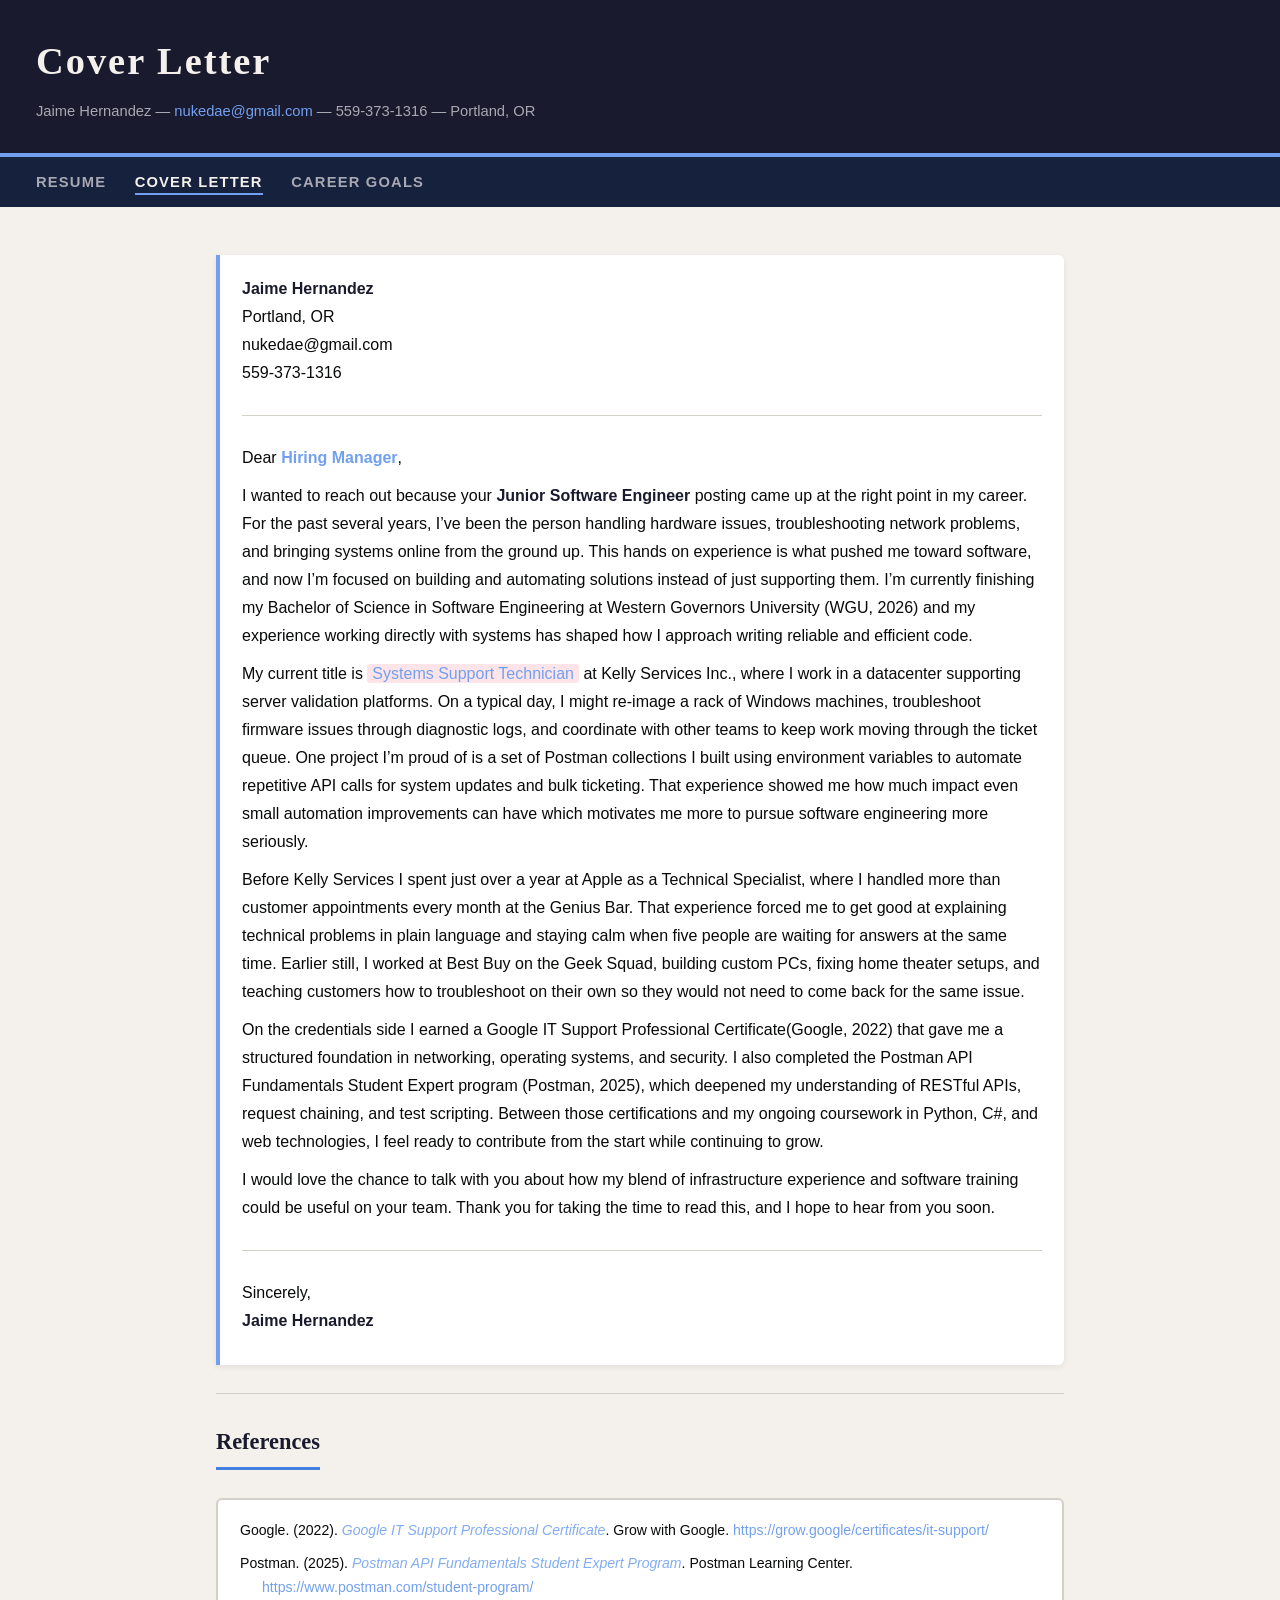
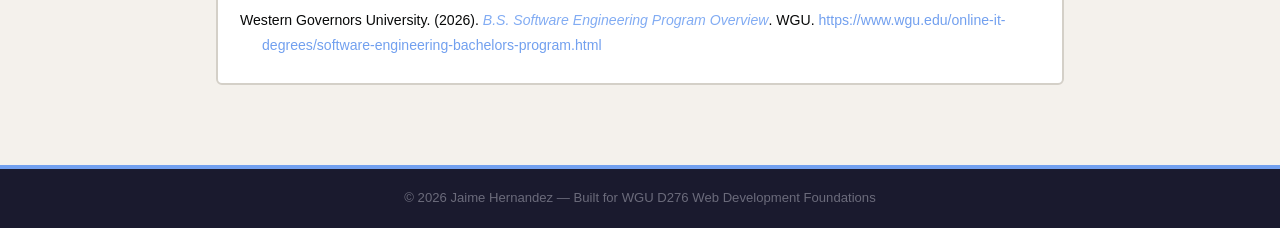
<file: cover-letter.html>
<!DOCTYPE html>
<html lang="en">
<head>
    <meta charset="UTF-8">
    <meta name="viewport" content="width=device-width, initial-scale=1.0">
    <title>Jaime Hernandez | Cover Letter</title>
    <!-- Same external stylesheet used across all pages for consistent styling -->
    <link rel="stylesheet" href="style.css">
</head>
<body>
    <!-- Page header with title and contact bar-->
    <header>
        <h1 id="site-title">Cover Letter</h1>
        <p class="contact-bar">
            Jaime Hernandez &mdash;
            <a href="mailto:nukedae@gmail.com">nukedae@gmail.com</a> &mdash;
            <span>559-373-1316</span> &mdash;
            Portland, OR
        </p>
    </header>
    <!-- Navigation - same links on every page so users can move between them -->
    <nav>
        <a href="resume.html">Resume</a>
        <a href="cover-letter.html" class="nav-active">Cover Letter</a>
        <a href="career-goals.html">Career Goals</a>
    </nav>

    <main>
        <!-- The cover letter body lives inside a section and article  for semantic meaning-->
        <section class="section-block">

            <article>
                <!-- Sender info block -->
                <p>
                    <strong>Jaime Hernandez</strong><br>
                    Portland, OR<br>
                    nukedae@gmail.com<br>
                    559-373-1316
                </p>

                <hr>
                <!-- Greeting - span used to highlight the recipient-->
                <p>Dear <span class="accent-text">Hiring Manager</span>,</p>
                <p>
                  I wanted to reach out because your <strong>Junior Software Engineer</strong> posting
                   came up at the right point in my career. For the past several years, I’ve been the 
                   person handling hardware issues, troubleshooting network problems, and bringing systems
                    online from the ground up. This hands on experience is what pushed me toward software,
                    and now I’m focused on building and automating solutions instead of just supporting them.
                    I’m currently finishing my Bachelor of Science in Software Engineering at
                    Western Governors University (WGU, 2026) and my experience working directly with
                    systems has shaped how I approach writing reliable and efficient code.
                </p>
                <!-- Current role details -->
                <p>
                  My current title is <mark>Systems Support Technician</mark> at Kelly Services Inc., where 
                  I work in a datacenter supporting server validation platforms. On a typical day, I might 
                  re-image a rack of Windows machines, troubleshoot firmware issues through diagnostic logs, 
                  and coordinate with other teams to keep work moving through the ticket queue. One project 
                  I’m proud of is a set of Postman collections I built using environment variables 
                  to automate repetitive API calls for system updates and bulk ticketing. That experience
                showed me how much impact even small automation improvements can have which motivates me more
                to pursue software engineering more seriously.
                </p>
                <!-- Previous roles -->
                <p>
                    Before Kelly Services I spent just over a year at Apple as a Technical
                    Specialist, where I handled more than
                    customer appointments every month at the
                    Genius Bar. That experience forced me to get good at explaining technical
                    problems in plain language and staying calm when five people are waiting for
                    answers at the same time. Earlier still, I worked at Best Buy on the Geek
                    Squad, building custom PCs, fixing home theater setups, and teaching customers
                    how to troubleshoot on their own so they would not need to come back for the
                    same issue.
                </p>
                <!-- Certification Paragraph -->
                <p>
                    On the credentials side I earned a Google IT Support Professional
                    Certificate(Google, 2022) that gave me a structured foundation in
                    networking, operating systems, and security. I also completed the
                    Postman API Fundamentals Student Expert program (Postman,
                    2025), which deepened my understanding of RESTful APIs, request chaining,
                    and test scripting. Between those certifications and my ongoing coursework
                    in Python, C#, and web technologies, I feel ready to
                    contribute from the start while continuing to grow.
                </p>
                <!-- Closing paragraph -->
                <p>
                    I would love the chance to talk with you about how my blend of infrastructure
                    experience and software training could be useful on your team. Thank you for
                    taking the time to read this, and I hope to hear from you soon.
                </p>

                <hr>

                <p>
                    Sincerely,<br>
                    <strong>Jaime Hernandez</strong>
                </p>
            </article>

        </section>

        <hr>
        <!-- References Section - APA format entries to satisfy Rubric F (sources) -->
        <section class="section-block">
            <h2>References</h2>
            <div class="references-block">
                <p>
                    Google. (2022). <em>Google IT Support Professional Certificate</em>.
                    Grow with Google.
                    <a href="https://grow.google/certificates/it-support/" target="_blank">https://grow.google/certificates/it-support/</a>
                </p>
                <p>
                    Postman. (2025). <em>Postman API Fundamentals Student Expert Program</em>.
                    Postman Learning Center.
                    <a href="https://www.postman.com/student-program/" target="_blank">https://www.postman.com/student-program/</a>
                </p>
                <p>
                    Western Governors University. (2026). <em>B.S. Software Engineering Program
                    Overview</em>. WGU.
                    <a href="https://www.wgu.edu/online-it-degrees/software-engineering-bachelors-program.html" target="_blank">https://www.wgu.edu/online-it-degrees/software-engineering-bachelors-program.html</a>
                </p>
            </div>
        </section>

    </main>

    <footer>
        <p>&copy; 2026 Jaime Hernandez &mdash; Built for WGU D276 Web Development Foundations</p>
    </footer>

</body>
</html>
</file>
<file: style.css>
/* ================================================
   JAIME HERNANDEZ — PERSONAL PORTFOLIO
   WGU D276 — Web Development Foundations

   Color scheme:
     Midnight Navy (#1a1a2e) — headers, nav, footer
     Sky Blue (#72a0ef) — accents, borders, links
     Warm Cream (#f4f1ec) — page background
     Near Black (#080909) — body text
   ================================================ */

/* Reset default browser spacing so everything starts clean */
* {
    margin: 0;
    padding: 0;
    box-sizing: border-box;
}

/* Smooth scrolling when clicking anchor links */
html {
    scroll-behavior: smooth;
}

/* Base font and color for the whole page */
body {
    font-family: 'Segoe UI', Tahoma, Geneva, Verdana, sans-serif;
    background-color: #f4f1ec;
    color: #080909;
    line-height: 1.75;
}

/* --- HEADER & NAVIGATION --- */

header {
    background-color: #1a1a2e;
    color: #f4f1ec;
    padding: 28px 36px 18px 36px;
    border-bottom: 4px solid #72a0ef;
}

nav {
    background-color: #16213e;
    padding: 11px 36px;
}

/* Nav links are uppercase and spaced out for readability */
nav a {
    color: #a8a8b3;
    text-decoration: none;
    margin-right: 24px;
    font-size: 0.92em;
    font-weight: 600;
    letter-spacing: 1.2px;
    text-transform: uppercase;
    padding-bottom: 3px;
    border-bottom: 2px solid transparent;
    transition: color 0.25s, border-color 0.25s;
}

/* --- MAIN CONTENT AREA --- */

main {
    max-width: 920px;
    margin: 0 auto;
    padding: 32px 36px;
}

/* --- FOOTER --- */

footer {
    background-color: #1a1a2e;
    color: #6b6b7b;
    text-align: center;
    padding: 18px 36px;
    font-size: 0.82em;
    margin-top: 40px;
    border-top: 4px solid #72a0ef;
}

/* --- HEADINGS --- */

/* h1 uses a serif font to contrast with the sans-serif body text */
h1 {
    font-family: Georgia, 'Times New Roman', serif;
    font-size: 2.4em;
    color: #f4f1ec;
    letter-spacing: 2px;
    margin-bottom: 4px;
}

/* Section headings get a blue underline accent */
h2 {
    font-family: Georgia, 'Times New Roman', serif;
    font-size: 1.4em;
    color: #1a1a2e;
    margin-bottom: 12px;
    padding-bottom: 6px;
    border-bottom: 3px solid #467fe2;
    display: inline-block;
}

h3 {
    font-size: 1.1em;
    color: #1a1a2e;
    margin-bottom: 2px;
}

/* h4 is used for company names — italic to visually separate from job titles */
h4 {
    font-size: 0.95em;
    color: #6b6b7b;
    font-weight: normal;
    font-style: italic;
    margin-bottom: 6px;
}

/* --- TEXT ELEMENTS --- */

p {
    margin-bottom: 10px;
}

a {
    color: #72a0ef;
    text-decoration: none;
    transition: color 0.2s;
}

/* --- TABLES --- */

table {
    width: 100%;
    border-collapse: collapse;
    margin: 14px 0 22px 0;
    border: 2px solid #1a1a2e;
}

th {
    background-color: #1a1a2e;
    color: #f4f1ec;
    padding: 10px 14px;
    text-align: left;
    font-size: 0.88em;
    text-transform: uppercase;
    letter-spacing: 0.8px;
}

td {
    padding: 9px 14px;
    border-bottom: 1px solid #d4d0c8;
    color: #2b2b3d;
}

caption {
    font-style: italic;
    color: #6b6b7b;
    text-align: left;
    margin-bottom: 6px;
    font-size: 0.88em;
}

hr {
    border: none;
    border-top: 1px solid #d4d0c8;
    margin: 28px 0;
}

strong {
    color: #1a1a2e;
}

em {
    color: #82acf3;
}

/* Mark element styled to look like a soft highlighter */
mark {
    background-color: #fce4e8;
    color: #72a0ef;
    padding: 1px 5px;
    border-radius: 3px;
}

/* --- ARTICLE CARDS --- */

/* Each job or content block gets a left-border accent and slight shadow */
article {
    background-color: #ffffff;
    border-left: 4px solid #72a0ef;
    border-radius: 0 6px 6px 0;
    padding: 20px 22px;
    margin: 16px 0;
    box-shadow: 0 2px 6px rgba(26, 26, 46, 0.08);
    transition: box-shadow 0.25s, transform 0.25s;
}

/* --- FORMS --- */

form {
    margin-top: 18px;
}

label {
    font-weight: 600;
    display: block;
    margin-top: 14px;
    margin-bottom: 4px;
    color: #2b2b3d;
    font-size: 0.92em;
}

/* All text inputs share the same base styling for consistency */
input[type="text"],
input[type="email"],
input[type="tel"],
textarea,
select {
    width: 100%;
    max-width: 500px;
    padding: 9px 12px;
    border: 2px solid #d4d0c8;
    border-radius: 4px;
    font-family: 'Segoe UI', Tahoma, Geneva, Verdana, sans-serif;
    font-size: 0.92em;
    background-color: #faf9f6;
    color: #2b2b3d;
    transition: border-color 0.2s;
}

textarea {
    min-height: 100px;
    resize: vertical;
}

/* Submit button stands out with a solid blue background */
input[type="submit"] {
    background-color: #72a0ef;
    color: #ffffff;
    padding: 10px 28px;
    border: none;
    border-radius: 4px;
    font-size: 0.95em;
    font-weight: 600;
    cursor: pointer;
    margin-top: 18px;
    letter-spacing: 0.5px;
    transition: background-color 0.2s, transform 0.15s;
}

/* --- MEDIA (AUDIO, VIDEO, IMAGES) --- */

video, audio {
    border-radius: 6px;
    border: 2px solid #d4d0c8;
    max-width: 100%;
}

/* --- Pseudo-class Selectors --- */

/* Underline slides in on hover for a subtle interactive feel */
nav a:hover {
    color: #72a0ef;
    border-bottom-color: #72a0ef;
}

a:hover {
    color: #86acec;
}

/* Button lifts slightly on hover for a tactile feel */
input[type="submit"]:hover {
    background-color: #72a0ef;
    transform: translateY(-1px);
}

/* Cards lift slightly on hover so they feel interactive */
article:hover {
    box-shadow: 0 4px 14px rgba(26, 26, 46, 0.14);
    transform: translateY(-2px);
}

/* Alternating row colors make the table easier to scan */
tr:nth-child(even) {
    background-color: #f4f1ec;
}

/* Border turns blue when an input is focused so the user knows where they are */
input[type="text"]:focus,
input[type="email"]:focus,
input[type="tel"]:focus,
textarea:focus,
select:focus {
    outline: none;
    border-color: #72a0ef;
}

/* --- Class Selectors --- */

.section-block {
    margin-bottom: 8px;
}

/* Blue accent for key phrases */
.accent-text {
    color: #72a0ef;
    font-weight: 600;
}

/* Subdued gray for dates and secondary info */
.muted-text {
    color: #6b6b7b;
    font-size: 0.9em;
}

.job-heading {
    color: #1a1a2e;
    font-weight: 700;
}

.date-line {
    color: #6b6b7b;
    font-size: 0.88em;
    margin-bottom: 8px;
}

/* Contact info bar in the header */
.contact-bar {
    font-size: 0.92em;
    color: #a8a8b3;
    margin-top: 4px;
}

.contact-bar a {
    color: #72a0ef
}

/* Stat cards displayed in a flex row */
.metric-row {
    display: flex;
    gap: 14px;
    margin: 18px 0;
    flex-wrap: wrap;
}

.metric-box {
    background-color: #ffffff;
    border: 2px solid #1a1a2e;
    border-radius: 6px;
    padding: 14px 18px;
    flex: 1;
    min-width: 120px;
    text-align: center;
}

.metric-value {
    font-size: 1.8em;
    font-weight: 700;
    color: #72a0ef;
    display: block;
    line-height: 1.2;
}

.metric-label {
    font-size: 0.78em;
    color: #6b6b7b;
    text-transform: uppercase;
    letter-spacing: 1px;
}

/* Small pill-shaped tags for listing technologies */
.skill-chip {
    display: inline-block;
    background-color: #1a1a2e;
    color: #f4f1ec;
    padding: 3px 11px;
    border-radius: 3px;
    font-size: 0.78em;
    font-weight: 600;
    margin: 3px 3px 3px 0;
    letter-spacing: 0.5px;
}

/* Color-coded proficiency labels */
.level-advanced {
    color: #2d8a4e;
    font-weight: 600;
    font-size: 0.88em;
}

.level-intermediate {
    color: #b07d2b;
    font-weight: 600;
    font-size: 0.88em;
}

.media-wrapper {
    margin: 16px 0;
    text-align: center;
}

/* Radio button group laid out horizontally */
.radio-set {
    margin: 6px 0 6px 8px;
}

.radio-set label {
    display: inline;
    font-weight: normal;
    margin-right: 18px;
    cursor: pointer;
}

.radio-set input[type="radio"] {
    margin-right: 3px;
    accent-color: #72a0ef;
}

/* References block at the bottom of the cover letter */
.references-block {
    background-color: #ffffff;
    border: 2px solid #d4d0c8;
    border-radius: 6px;
    padding: 18px 22px;
    margin-top: 16px;
    font-size: 0.88em;
}

/* Hanging indent for APA-style references */
.references-block p {
    margin-bottom: 8px;
    padding-left: 22px;
    text-indent: -22px;
}

.profile-photo {
    border: 4px solid #1a1a2e;
    border-radius: 50%;
    max-width: 170px;
    margin: 8px 0;
}

/* Active nav link is brighter so you know which page you are on */
.nav-active {
    color: #f4f1ec;
    border-bottom-color: #72a0ef;
}

/* --- ID-based Styles --- */

#site-title {
    font-family: Georgia, 'Times New Roman', serif;
    font-size: 2.4em;
    color: #f4f1ec;
    letter-spacing: 2px;
}

#tagline {
    color: #a8a8b3;
    font-size: 1.05em;
    margin-top: 2px;
}

/* The JavaScript date display box on the resume page */
#current-date {
    background-color: #ffffff;
    padding: 8px 16px;
    border: 2px solid #d4d0c8;
    border-radius: 4px;
    font-size: 0.86em;
    color: #6b6b7b;
    display: inline-block;
    margin-top: 10px;
}

/* --- Descendant Selectors --- */

/* Links inside the header contact bar pick up the blue accent */
header .contact-bar a {
    color: #72a0ef;
}

/* Lists inside main sections get consistent left padding */
main section ul {
    padding-left: 20px;
    margin-bottom: 10px;
}

main section ul li {
    margin-bottom: 4px;
}

footer p {
    margin: 0;
}

/* --- List Styles --- */

/* Work duties use standard disc bullets */
ul.work-duties {
    list-style-type: disc;
    padding-left: 20px;
}

/* Credentials use square bullets to visually differentiate them */
ul.credential-list {
    list-style-type: square;
    padding-left: 20px;
}

/* Let the browser render the native dropdown arrow */
select {
    appearance: auto;
}
</file>
